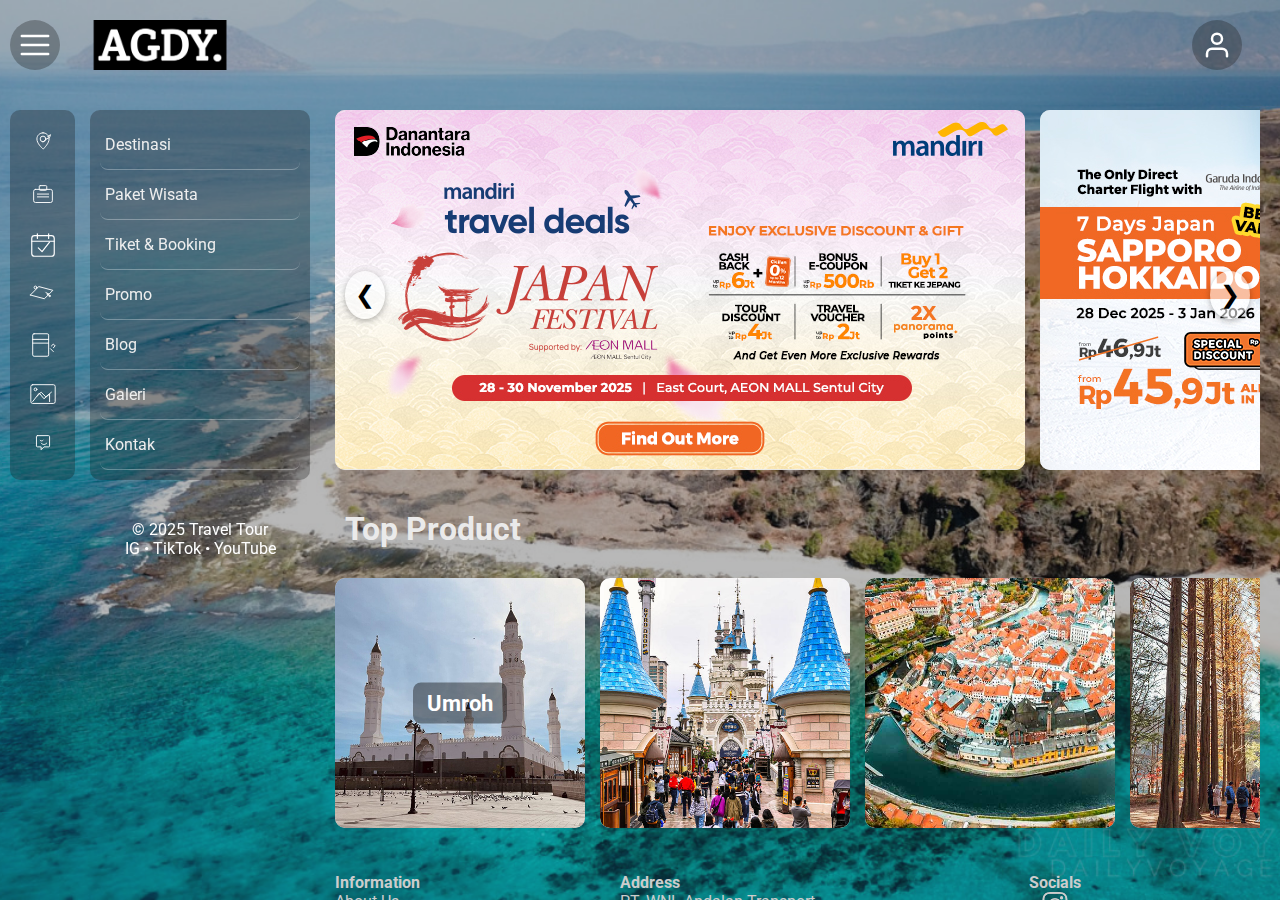
<file: index.html>
<!DOCTYPE html>
<html lang="en">
<head>
    <meta charset="UTF-8">
    <meta name="viewport" content="width=device-width, initial-scale=1.0">
    <link rel="stylesheet" href="style.css">
    <link rel="icon" href="foto/Icons/20240830_131824.png">
    <title>Agdy's Ways | Find Out Your Better Experiences!</title>
</head>

<body>

    <div class="container">
        <!--LOGIN FORM-->
        <div class="popup" id="popup">
            <div class="popup-content">
                <span class="close" id="closeBtn">&times;</span>
                <h2>Log In</h2>
                <form action="">
                    <label for="email">Email</label>
                    <input type="email" placeholder="yourmail@example.com" required>
                    <label for="password">Password</label>
                    <input type="password" placeholder="Your Password" required>
                    <button type="submit" class="log-in">Log In</button>
                </form>
                <p><a href="">Forgot Your Password?</a></p>
            </div>
        </div>


        <nav class="sidebar">

            <!-- HEADER SIDEBAR -->
            <header class="sidebar-header">

                <!-- TOMBOL BURGER -->
                <button class="burger" id="burgerBtn">
                    <svg class="icon-burger" xmlns="http://www.w3.org/2000/svg" 
                        width="100" height="100" viewBox="0 0 50 50">
                        <path fill="currentColor" d="M 3 8 A 2.0002 2.0002 0 1 0 3 12 L 47 12 A 2.0002 2.0002 0 1 0 47 8 L 3 8 z 
                                                    M 3 23 A 2.0002 2.0002 0 1 0 3 27 L 47 27 A 2.0002 2.0002 0 1 0 47 23 L 3 23 z 
                                                    M 3 38 A 2.0002 2.0002 0 1 0 3 42 L 47 42 A 2.0002 2.0002 0 1 0 47 38 L 3 38 z"/>
                    </svg>
                </button>

                <!-- IKON QUICK ACCESS -->

                <ul class="menu-icons">

                    <li class="icon-item" data-target="destinasi">
                        <svg width="64" height="64" viewBox="0 0 64 64" xmlns="http://www.w3.org/2000/svg" fill="none" stroke="currentColor" stroke-width="2" stroke-linecap="round" stroke-linejoin="round">
                            <path d="M32 6c-7.18 0-13 5.82-13 13 0 9.75 10.5 18.96 12.1 20.43a1.5 1.5 0 0 0 2.8 0C34.5 37.96 45 28.75 45 19c0-7.18-5.82-13-13-13z"/>
                            <circle cx="32" cy="19" r="6" />
                            <path d="M42 14l6-4-2 6-8 4-6 6" />
                        </svg>
                    </li>
                    <li class="icon-item" data-target="paket">
                        <svg width="64" height="64" viewBox="0 0 64 64" xmlns="http://www.w3.org/2000/svg" fill="none" stroke="currentColor" stroke-width="2" stroke-linecap="round" stroke-linejoin="round">
                            <rect x="12" y="20" width="40" height="28" rx="4" />
                            <rect x="24" y="12" width="16" height="10" rx="2" />
                            <line x1="20" y1="30" x2="44" y2="30" />
                            <line x1="20" y1="36" x2="44" y2="36" />
                        </svg>

                    </li>
                    <li class="icon-item" data-target="booking">
                        <svg width="64" height="64" viewBox="0 0 64 64" xmlns="http://www.w3.org/2000/svg" fill="none" stroke="currentColor" stroke-width="2.5" stroke-linecap="round" stroke-linejoin="round">
                            <rect x="8" y="12" width="48" height="44" rx="6" />
                            <line x1="8" y1="24" x2="56" y2="24" />
                            <line x1="20" y1="8" x2="20" y2="18" />
                            <line x1="44" y1="8" x2="44" y2="18" />
                            <path d="M22 38l8 8 16-20" />
                        </svg>
                    </li>
                    <li class="icon-item" data-target="booking">
                        <svg width="64" height="64" viewBox="0 0 64 64" xmlns="http://www.w3.org/2000/svg" fill="none" stroke="currentColor" stroke-width="2" stroke-linecap="round" stroke-linejoin="round">
                            <path d="M5 32l18-18 30 8-18 18L5 32z" />
                            <circle cx="16" cy="16" r="3" />
                            <path d="M38 26l8 8" />
                            <circle cx="46" cy="34" r="1.5" />
                            <circle cx="42" cy="30" r="1.5" />
                        </svg>

                    </li>
                    <li class="icon-item" data-target="booking">
                        <svg width="64" height="64" viewBox="0 0 64 64" xmlns="http://www.w3.org/2000/svg" fill="none" stroke="currentColor" stroke-width="2" stroke-linecap="round" stroke-linejoin="round">
                            <rect x="10" y="8" width="34" height="48" rx="3" />
                            <line x1="10" y1="20" x2="44" y2="20" />
                            <line x1="10" y1="28" x2="44" y2="28" />
                            <path d="M48 40l6 6" />
                            <path d="M50 34l4-4 4 4-4 4" />
                        </svg>

                    </li>
                    <li class="icon-item" data-target="booking">
                        <svg width="64" height="64" viewBox="0 0 64 64" xmlns="http://www.w3.org/2000/svg" fill="none" stroke="currentColor" stroke-width="2" stroke-linecap="round" stroke-linejoin="round">
                            <rect x="6" y="10" width="52" height="40" rx="4" />
                            <circle cx="16" cy="20" r="3" />
                            <path d="M10 46l14-18 10 12 12-10 0 16" />
                            <polyline points="20,34 28,26 38,36 50,26" fill="none" />
                        </svg>

                    </li>
                    <li class="icon-item" data-target="booking">
                        <svg width="64" height="64" viewBox="0 0 64 64" xmlns="http://www.w3.org/2000/svg" fill="none" stroke="currentColor" stroke-width="2" stroke-linecap="round" stroke-linejoin="round">
                            <path d="M20 12h24a2 2 0 0 1 2 2v20a2 2 0 0 1-2 2H34l-6 6v-6H20a2 2 0 0 1-2-2V14a2 2 0 0 1 2-2z" />
                            <path d="M26 22c2 2 4 2 6 0" />
                            <path d="M28 28c4 4 8 4 12 0" />
                        </svg>

                    </li>

                </ul>

            </header>

            <!-- SLIDE MENU -->
             <div class="slide-wrapper">
                <div class="slide" id="slide">

                    <!-- LOGO -->
                    <div class="logo">
                        <img src="foto/Icons/20250711_122915.png" alt="">
                    </div>

                    <!-- MENU UTAMA -->
                    <ul class="menu">

                        <li class="toggle" data-target="destinasi">Destinasi</li>
                        <ul class="submenu" id="destinasi">
                            <li>Indonesia</li>
                            <li>Asia</li>
                            <li>Eropa</li>
                            <li>Amerika</li>
                            <li>Australia</li>
                        </ul>

                        <li class="toggle" data-target="paket">Paket Wisata</li>
                        <ul class="submenu" id="paket">
                            <li>Private Tour</li>
                            <li>Open Trip</li>
                            <li>Honeymoon</li>
                            <li>Keluarga</li>
                            <li>Luxury Tour</li>
                        </ul>

                        <li class="toggle" data-target="booking">Tiket & Booking</li>
                        <ul class="submenu" id="booking">
                            <li>Tiket Pesawat</li>
                            <li>Hotel</li>
                            <li>Rental Mobil</li>
                            <li>Asuransi</li>
                        </ul>

                        <li>Promo</li>
                        <li>Blog</li>
                        <li>Galeri</li>
                        <li>Kontak</li>

                    </ul>

                    <div class="sidebar-footer">
                        © 2025 Travel Tour<br>
                        IG • TikTok • YouTube
                    </div>
                </div>
             </div>
            
        </nav>

        <div class="content">
            <div class="navbar">
                <button class="login-btn" id="loginBtn">
                    <svg src="foto/account.svg" width="30" height="30" viewBox="0 0 24 24" fill="none" stroke="currentColor" stroke-width="2" stroke-linecap="round" stroke-linejoin="round" aria-hidden="true">
                    <path d="M20 21v-2a4 4 0 0 0-4-4H8a4 4 0 0 0-4 4v2"></path>
                    <circle cx="12" cy="7" r="4"></circle>
                    </svg>
                </button>
            </div> 
            <div class="content-container">

                <!--Carousel Promo-->
                <div class="promo-container" data-carousel>
                    <button class="btn prev">&#10094;</button>
                    <div class="promo track">
                        <div class="item-promo"><img src="foto/Promo/promo_1764065968264_Mandiri Travel web banner 690 x 360 px.jpg" alt=""></div>
                        <div class="item-promo"><img src="foto/Promo/promo_1763519725218_2025 11 update GIT Sapporo 45juta webbanner 690x360px copy.jpg" alt=""></div>
                        <div class="item-promo"><img src="foto/Promo/promo_1750918585447_2025 06 Northern Lights website banner 690x360px copy.jpg" alt=""></div>
                        <div class="item-promo"><img src="foto/Promo/promo_1750321212149_2025 05 VIBES website banner 690x360px.jpeg" alt=""></div>
                    </div>
                    <button class="btn next">&#10095;</button>
                </div>

                
                <H1>Top Product</H1>
                <!--Carousel Top Product-->
                <div class="product-container" data-carousel>
                    <button class="btn prev">&#10094;</button>
                    <div class="product track">
                        <div class="item-product">
                            <img src="foto/Top_Product/product_Quba mosque_480x480.jpg" alt="">
                            <span class="label-product">Umroh</span>
                        </div>
                        <div class="item-product"><img src="foto/Top_Product/product_Korea-Ex_Lotte-World_480x480.jpg" alt=""></div>
                        <div class="item-product"><img src="foto/Top_Product/product_austria-12_cesky_480x480.jpg" alt=""></div>
                        <div class="item-product"><img src="foto/Top_Product/product_Busan_Nami-Island_480x480.jpg" alt=""></div>
                        <div class="item-product"><img src="foto/Top_Product/product_China Chongqing Square.jpg" alt=""></div>
                        <div class="item-product"><img src="foto/Top_Product/product_Jp-Sapporo_Snow-Mobile_480x480.jpg" alt=""></div>
                        <div class="item-product"><img src="foto/Top_Product/product_jp-shira_gotemba_480x480.jpg" alt=""></div>
                        <div class="item-product"><img src="foto/Top_Product/product_thailand-06_laser-buddha_480x480.jpg" alt=""></div>
                        <div class="item-product"><img src="foto/Top_Product/product_ Peterhoff Palace 480x480.jpeg" alt=""></div>
                    </div>
                    <button class="btn next">&#10095;</button>
                </div>

            </div>
            
            <footer class="footer">
                <div class="footer-inner">

                    <div class="footer-info">
                        <h4>Information</h4>
                        <a href="">About Us</a>
                        <a href="">Terms</a>
                        <a href="">Privacy</a>
                        <a href="">Branches</a>
                    </div>
                    
                    <div class="address">
                        <h4>Address</h4>
                        <a>PT. WNL Andalan Transport</a>
                        <a>Jl. Solo-Sragen</a>
                        <a>Jetak Pabrik, Jetak, Sidoharjo</a>
                        <a>Sragen 57281</a>
                    </div>

                    <div class="footer-social">
                        <h4>Socials</h4>
                        <a href="">
                            <svg xmlns="http://www.w3.org/2000/svg"  viewBox="0 0 1024 1024"><path d="M511 4c138 0 155 1 209 3 53 2 90 11 123 24 34 13 62 30 90 58s45 56 58 90c13 33 22 70 24 123 2 54 3 71 3 209s-1 155-3 209c-2 53-11 90-24 123-13 34-30 62-58 90s-56 45-90 58c-33 13-70 22-123 24-54 2-71 3-209 3s-155-1-209-3c-53-2-90-11-123-24-34-13-62-30-90-58s-45-56-58-90C18 810 9 773 7 720c-2-54-3-71-3-209s1-155 3-209c2-53 11-90 24-123 13-34 30-62 58-90s56-45 90-58c33-13 70-22 123-24 54-2 71-3 209-3zm0 66c-144 0-161 1-217 3-52 2-81 12-100 19-49 20-82 53-102 102-7 19-17 48-19 100-2 56-3 73-3 217s1 161 3 217c2 52 12 81 19 100 20 49 53 82 102 102 19 7 48 17 100 19 56 2 73 3 217 3s161-1 217-3c52-2 81-12 100-19 49-20 82-53 102-102 7-19 17-48 19-100 2-56 3-73 3-217s-1-161-3-217c-2-52-12-81-19-100-20-49-53-82-102-102-19-7-48-17-100-19-56-2-73-3-217-3zm0 644c112 0 203-91 203-203s-91-203-203-203-203 91-203 203 91 203 203 203zm0-463c144 0 260 116 260 260S655 771 511 771 251 655 251 511s116-260 260-260zm332-10c0 34-28 60-62 60s-60-26-60-60 26-62 60-62 62 28 62 62z"/>
                            <path xmlns="http://www.w3.org/2000/svg" d="M511 4c138 0 155 1 209 3 53 2 90 11 123 24 34 13 62 30 90 58s45 56 58 90c13 33 22 70 24 123 2 54 3 71 3 209s-1 155-3 209c-2 53-11 90-24 123-13 34-30 62-58 90s-56 45-90 58c-33 13-70 22-123 24-54 2-71 3-209 3s-155-1-209-3c-53-2-90-11-123-24-34-13-62-30-90-58s-45-56-58-90C18 810 9 773 7 720c-2-54-3-71-3-209s1-155 3-209c2-53 11-90 24-123 13-34 30-62 58-90s56-45 90-58c33-13 70-22 123-24 54-2 71-3 209-3zm0 66c-144 0-161 1-217 3-52 2-81 12-100 19-49 20-82 53-102 102-7 19-17 48-19 100-2 56-3 73-3 217s1 161 3 217c2 52 12 81 19 100 20 49 53 82 102 102 19 7 48 17 100 19 56 2 73 3 217 3s161-1 217-3c52-2 81-12 100-19 49-20 82-53 102-102 7-19 17-48 19-100 2-56 3-73 3-217s-1-161-3-217c-2-52-12-81-19-100-20-49-53-82-102-102-19-7-48-17-100-19-56-2-73-3-217-3zm0 644c112 0 203-91 203-203s-91-203-203-203-203 91-203 203 91 203 203 203zm0-463c144 0 260 116 260 260S655 771 511 771 251 655 251 511s116-260 260-260zm332-10c0 34-28 60-62 60s-60-26-60-60 26-62 60-62 62 28 62 62z"/></svg>
                        </a>
                        <a href="">
                            <svg xmlns="http://www.w3.org/2000/svg"   viewBox="0 0 32 32" version="1.1">
                                <path d="M29.398 5.928c-0.867-0.624-3.283-1.453-13.406-1.453-10.848 0-12.458 0.952-12.975 1.264-2.749 1.652-3.010 8.963-3.034 10.445 0.033 1.958 0.349 8.473 3.032 10.084 0.515 0.311 2.116 1.257 12.976 1.257 10.13 0 12.543-0.825 13.406-1.447 2.343-1.686 2.612-7.49 2.619-9.92-0.006-1.954-0.211-8.496-2.619-10.23zM28.23 24.456c-0.349 0.251-2.35 1.069-12.239 1.069-9.56 0-11.566-0.742-11.945-0.971-0.965-0.579-1.984-3.652-2.063-8.376 0.079-4.713 1.111-8.153 2.066-8.726 0.38-0.229 2.393-0.977 11.943-0.977 9.881 0 11.887 0.824 12.239 1.076 0.857 0.617 1.773 3.865 1.787 8.613-0.014 4.823-0.936 7.678-1.787 8.291zM22.513 15.213l-8.998-5.522c-0.309-0.187-0.695-0.191-1.008-0.014-0.315 0.178-0.509 0.511-0.509 0.871v11.045c0 0.36 0.194 0.694 0.509 0.871 0.152 0.086 0.322 0.129 0.491 0.129 0.178 0 0.358-0.048 0.516-0.143l8.998-5.524c0.3-0.181 0.483-0.506 0.483-0.856s-0.183-0.676-0.483-0.857zM13.999 19.822v-7.503l6.063 3.751z"/>
                            </svg>
                        </a>
                        <a href="">
                           <svg viewBox="0 0 251 256" version="1.1" xmlns="http://www.w3.org/2000/svg" preserveAspectRatio="xMidYMid">
                                <g>
                                <path d="M149.078767,108.398529 L242.331303,0 L220.233437,0 L139.262272,94.1209195 L74.5908396,0 L0,0 L97.7958952,142.3275 L0,256 L22.0991185,256 L107.606755,156.605109 L175.904525,256 L250.495364,256 L149.07334,108.398529 L149.078767,108.398529 Z M118.810995,143.581438 L108.902233,129.408828 L30.0617399,16.6358981 L64.0046968,16.6358981 L127.629893,107.647252 L137.538655,121.819862 L220.243874,240.120681 L186.300917,240.120681 L118.810995,143.586865 L118.810995,143.581438 Z"/>
                                </g>
                        </svg>
                        </a>
                        <a href="">
                            <svg xmlns="http://www.w3.org/2000/svg"  viewBox="0 0 24 24">
                                <path d="M5,3H19a2,2,0,0,1,2,2V19a2,2,0,0,1-2,2H5a2,2,0,0,1-2-2V5A2,2,0,0,1,5,3M18,5H15.5A3.5,3.5,0,0,0,12,8.5V11H10v3h2v7h3V14h3V11H15V9a1,1,0,0,1,1-1h2Z"/>
                            </svg>
                        </a>
                    </div>

                </div>
            </footer>

        </div>


    </div>

    <div class="mobile-layout">
        <!-- HEADER -->
        <header class="mobile-header">
        <div class="logo">
            <img src="foto/Icons/20250711_122915.png" alt="Agdy's Ways">
        </div>

        <button class="login-btn">
            <svg width="26" height="26" viewBox="0 0 24 24" fill="none"
            stroke="currentColor" stroke-width="2" stroke-linecap="round" stroke-linejoin="round">
            <path d="M20 21v-2a4 4 0 0 0-4-4H8a4 4 0 0 0-4 4v2"/>
            <circle cx="12" cy="7" r="4"/>
            </svg>
        </button>
        </header>

        <!-- PROMO -->
        <section class="promo-section">
            <div class="promo track">
                <div class="item-promo"><img src="foto/Promo/promo_1764065968264_Mandiri Travel web banner 690 x 360 px.jpg" alt=""></div>
                <div class="item-promo"><img src="foto/Promo/promo_1763519725218_2025 11 update GIT Sapporo 45juta webbanner 690x360px copy.jpg" alt=""></div>
                <div class="item-promo"><img src="foto/Promo/promo_1750918585447_2025 06 Northern Lights website banner 690x360px copy.jpg" alt=""></div>
                <div class="item-promo"><img src="foto/Promo/promo_1750321212149_2025 05 VIBES website banner 690x360px.jpeg" alt=""></div>
            </div>
        </section>

        <!-- ICON MENU -->
        <section class="icon-menu">
        <div class="icon-item">🏝️</div>
        <div class="icon-item">🎒</div>
        <div class="icon-item">✈️</div>
        <div class="icon-item">🛎️</div>
        <div class="icon-item">📸</div>
        <div class="icon-item">💬</div>
        <div class="icon-item">🗺️</div>
        <div class="icon-item">⭐</div>
        </section>

        <!-- PRODUCT -->
        <section class="product-section">
        <h2>Top Product</h2>
            <div class="product track">
                <div class="item-product">
                    <img src="foto/Top_Product/product_Quba mosque_480x480.jpg" alt="">
                    <span class="label-product">Umroh</span>
                </div>
                <div class="item-product"><img src="foto/Top_Product/product_Korea-Ex_Lotte-World_480x480.jpg" alt=""></div>
                <div class="item-product"><img src="foto/Top_Product/product_austria-12_cesky_480x480.jpg" alt=""></div>
                <div class="item-product"><img src="foto/Top_Product/product_Busan_Nami-Island_480x480.jpg" alt=""></div>
                <div class="item-product"><img src="foto/Top_Product/product_China Chongqing Square.jpg" alt=""></div>
                <div class="item-product"><img src="foto/Top_Product/product_Jp-Sapporo_Snow-Mobile_480x480.jpg" alt=""></div>
                <div class="item-product"><img src="foto/Top_Product/product_jp-shira_gotemba_480x480.jpg" alt=""></div>
                <div class="item-product"><img src="foto/Top_Product/product_thailand-06_laser-buddha_480x480.jpg" alt=""></div>
                <div class="item-product"><img src="foto/Top_Product/product_ Peterhoff Palace 480x480.jpeg" alt=""></div>
            </div>
        </section>

        <!-- FOOTER -->
        <footer class="mobile-footer">
        <p>© 2025 Agdy's Ways</p>
        </footer>
            </div>

    
    <script type="module" src="js/main.js"></script>
    
</body>
</html>
</file>
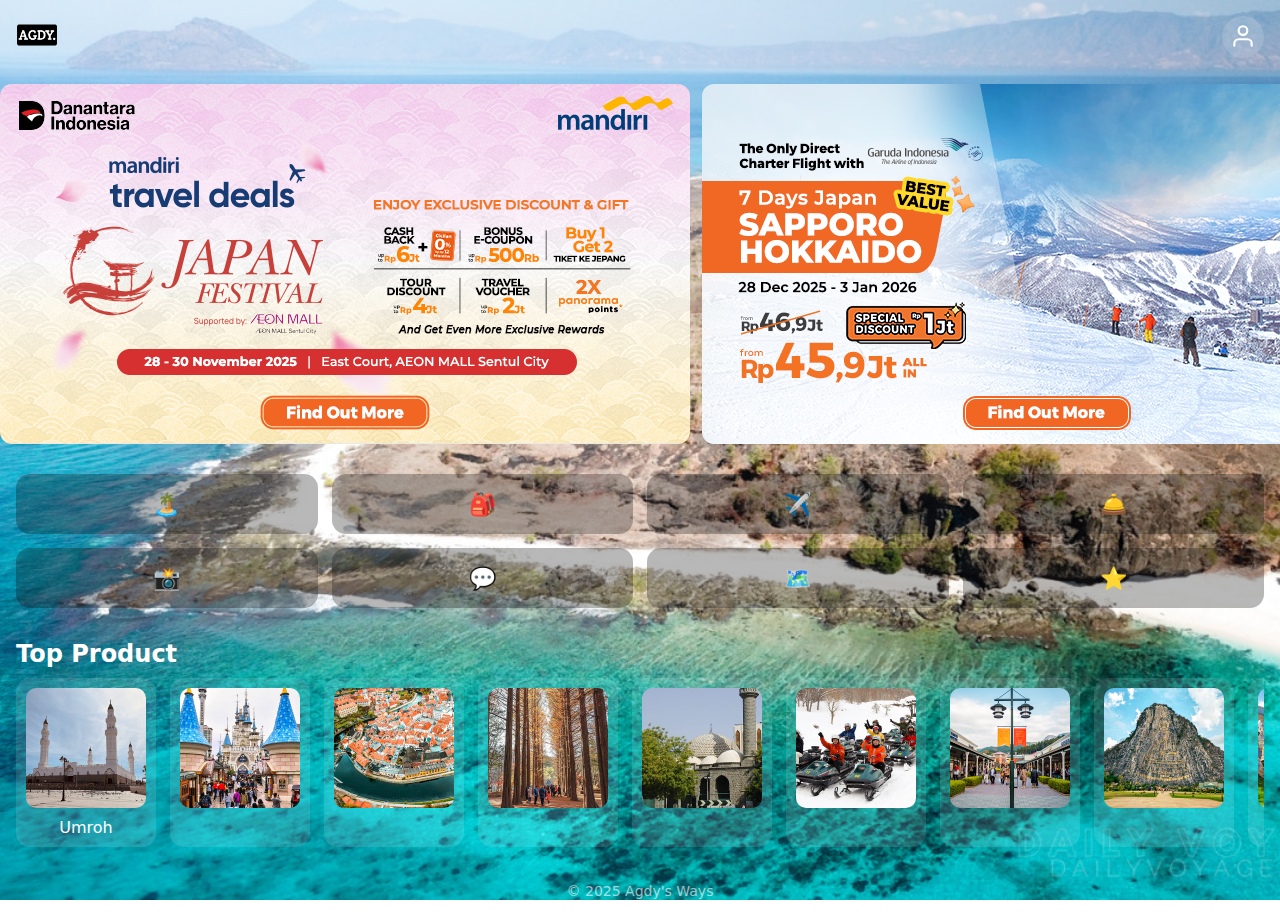
<file: unittest.html>
<!DOCTYPE html>
<html lang="id">
<head>
  <meta charset="UTF-8">
  <meta name="viewport" content="width=device-width, initial-scale=1.0">
  <title>Agdy's Ways - Mobile</title>
  <style>
    * {
        margin: 0;
        padding: 0;
        box-sizing: border-box;
        font-family: system-ui, sans-serif;
        }

        body {
        background: url(foto/alor.jpg);
        background-size: cover;
        background-position: center;
        background-repeat: no-repeat;
        background-attachment: fixed;
        color: #fff;
        }

        /* HEADER */
        .mobile-header {
        display: flex;
        justify-content: space-between;
        align-items: center;
        padding: 14px 16px;
        }

        .logo img {
        height: 42px;
        }

        .login-btn {
        width: 42px;
        height: 42px;
        border-radius: 50%;
        border: none;
        background: rgba(255,255,255,0.15);
        color: #fff;
        }

        /* PROMO */
        .promo-section {
        padding: 10px 0;
        }

        .promo {
        display: flex;
        gap: 12px;
        overflow-x: auto;
        scroll-snap-type: x mandatory;
        }

        .promo img {
        min-width: 90%;
        border-radius: 12px;
        scroll-snap-align: center;
        }

        /* ICON MENU */
        .icon-menu {
        display: grid;
        grid-template-columns: repeat(4, 1fr);
        gap: 14px;
        padding: 16px;
        }

        .icon-item {
        background: rgba(20, 19, 19, 0.3);
        border-radius: 14px;
        height: 60px;
        display: flex;
        align-items: center;
        justify-content: center;
        font-size: 22px;
        }

        /* PRODUCT */
        .product-section {
        padding: 16px;
        }

        .product-section h2 {
        margin-bottom: 10px;
        }

        .product {
        display: flex;
        gap: 14px;
        overflow-x: auto;
        }

        .item-product {
        min-width: 140px;
        background: rgba(255,255,255,0.12);
        border-radius: 14px;
        padding: 10px;
        text-align: center;
        }

        .item-product img {
        width: 100%;
        border-radius: 10px;
        margin-bottom: 6px;
        }

        /* FOOTER */
        .mobile-footer {
        text-align: center;
        padding: 20px;
        font-size: 14px;
        opacity: 0.6;
        }

  </style>
</head>

<body>

<!-- HEADER -->
<header class="mobile-header">
  <div class="logo">
    <img src="foto/Icons/20250711_122915.png" alt="Agdy's Ways">
  </div>

  <button class="login-btn">
    <svg width="26" height="26" viewBox="0 0 24 24" fill="none"
      stroke="currentColor" stroke-width="2" stroke-linecap="round" stroke-linejoin="round">
      <path d="M20 21v-2a4 4 0 0 0-4-4H8a4 4 0 0 0-4 4v2"/>
      <circle cx="12" cy="7" r="4"/>
    </svg>
  </button>
</header>

<!-- PROMO -->
<section class="promo-section">
    <div class="promo track">
        <div class="item-promo"><img src="foto/Promo/promo_1764065968264_Mandiri Travel web banner 690 x 360 px.jpg" alt=""></div>
        <div class="item-promo"><img src="foto/Promo/promo_1763519725218_2025 11 update GIT Sapporo 45juta webbanner 690x360px copy.jpg" alt=""></div>
        <div class="item-promo"><img src="foto/Promo/promo_1750918585447_2025 06 Northern Lights website banner 690x360px copy.jpg" alt=""></div>
        <div class="item-promo"><img src="foto/Promo/promo_1750321212149_2025 05 VIBES website banner 690x360px.jpeg" alt=""></div>
    </div>
</section>

<!-- ICON MENU -->
<section class="icon-menu">
  <div class="icon-item">🏝️</div>
  <div class="icon-item">🎒</div>
  <div class="icon-item">✈️</div>
  <div class="icon-item">🛎️</div>
  <div class="icon-item">📸</div>
  <div class="icon-item">💬</div>
  <div class="icon-item">🗺️</div>
  <div class="icon-item">⭐</div>
</section>

<!-- PRODUCT -->
<section class="product-section">
  <h2>Top Product</h2>
    <div class="product track">
        <div class="item-product">
            <img src="foto/Top_Product/product_Quba mosque_480x480.jpg" alt="">
            <span class="label-product">Umroh</span>
        </div>
        <div class="item-product"><img src="foto/Top_Product/product_Korea-Ex_Lotte-World_480x480.jpg" alt=""></div>
        <div class="item-product"><img src="foto/Top_Product/product_austria-12_cesky_480x480.jpg" alt=""></div>
        <div class="item-product"><img src="foto/Top_Product/product_Busan_Nami-Island_480x480.jpg" alt=""></div>
        <div class="item-product"><img src="foto/Top_Product/product_China Chongqing Square.jpg" alt=""></div>
        <div class="item-product"><img src="foto/Top_Product/product_Jp-Sapporo_Snow-Mobile_480x480.jpg" alt=""></div>
        <div class="item-product"><img src="foto/Top_Product/product_jp-shira_gotemba_480x480.jpg" alt=""></div>
        <div class="item-product"><img src="foto/Top_Product/product_thailand-06_laser-buddha_480x480.jpg" alt=""></div>
        <div class="item-product"><img src="foto/Top_Product/product_ Peterhoff Palace 480x480.jpeg" alt=""></div>
    </div>
</section>

<!-- FOOTER -->
<footer class="mobile-footer">
  <p>© 2025 Agdy's Ways</p>
</footer>

</body>
</html>
</file>
<file: style.css>
@import url('https://fonts.googleapis.com/css2?family=Roboto:wght@300;400;500;700&display=swap');

*{
    box-sizing: border-box;
    margin: 0;
    padding: 0;
    font-family: "Roboto", sans-serif;
}

body{
    background: url(foto/alor.jpg);
    background-size: cover;
    background-position: center;
    background-repeat: no-repeat;
    background-attachment: fixed;
    overflow-x: hidden;        /* Hilangkan scroll horizontal */
}

.container{
    display: flex;
    flex-direction: row;
    height: 100vh;
    overflow: hidden;
    background: rgba(20, 19, 19, 0.3);          /* Tidak ada scroll pada container */
}

/* ================= SIDEBAR ================= */

.sidebar{
    display: flex;
    flex-direction: row;
    position: relative;
    top: 0;
    align-items: flex-start;
    padding: 10px;
    z-index: 999;
}

.sidebar-header{
    width: 80px;
    display: flex;
    flex-direction: column;
}

.burger{
    height: 50px;
    width: 50px;
    border-radius: 50%;
    background: rgba(20, 19, 19, 0.3);
    margin: 10px 40px 0 0;
    display: flex;
    justify-content: center;
    align-items: center;
    border: none;
    cursor: pointer;
    transition: .3s ease;
}

.burger:hover{
    transform: scale(1.2);
}

.icon-burger{
    height: 30px;
    color: #fff;
}

.menu-icons{
    margin-top: 40px;
    background: rgba(20, 19, 19, 0.3);
    padding: 10px;
    border-radius: 10px;
    color: #fff;
    margin-right: 15px;
    max-height: calc(100vh - 120px);
    overflow-y: auto;
    -webkit-overflow-scrolling: touch;
}

.menu-icons li{
    height: 50px;
    display: flex;
    align-items: center;
    justify-content: center;
    cursor: pointer;
    border-radius: 8px;
}

.icon-item svg{
    width: 30px;
    height: 30px;
}

/* SLIDE MENU */

.slide-wrapper {
    position: relative;
    overflow: hidden;     /* kunci penting */
    width: 220px;
    transition: width .68s ease;
}
.slide-wrapper.show {
    width: 0;
}

.slide {
    width: 220px;
    transform: translateX(0);
    opacity: 1;
    transition: transform .7s ease, opacity 1s ease;
}

.slide.show {
    transform: translateX(-220px);
    opacity: 0;
    pointer-events: none;
}

/* LOGO */
.logo{
    position: relative;
    height: 50px;
    width: 140px;
    display: flex;
    border-radius: 15px;
    cursor: pointer;
    z-index: 101;
    margin-top: 10px;
}

.logo img{
    width: 100%;
    object-fit: cover;
    
}

.menu{
    list-style: none;
    margin-top: 40px;
    padding: 10px;
    background: rgba(20, 19, 19, 0.3);
    border-radius: 10px;
    color: #eee;
    max-height: calc(100vh - 120px);
    overflow-y: auto;
    -webkit-overflow-scrolling: touch;

}

.menu li{
    height: 50px;
    display: flex;
    align-items: center;
    border-bottom: 1px solid rgba(255,255,255,0.3);
    cursor: pointer;
    padding-left: 5px;
    border-radius: 8px;
}

.menu li:hover{
    color: rgb(29, 29, 29);
}


/* SUBMENU */
.submenu{
    display: none;
    padding-left: 25px;
}

.submenu li{
    border: none;
    height: auto;
    padding: 6px 2;
    font-size: 16px;
}

.menu-icons,
.menu {
    overflow-y: auto;
    scrollbar-width: none;
    -ms-overflow-style: none;
}

.menu-icons::-webkit-scrollbar,
.menu::-webkit-scrollbar {
    display: none;
}


/* FOOTER */
/* FOOTER */
.sidebar-footer {
margin-top: 40px;
font-size: 16px;
color: #fff;
text-align: center;
}


/* ================= CONTENT ================= */

.content{
    flex: 1;
    display: flex;
    flex-direction: column;
    width: 100%;
    gap: 15px;
    max-height: 100vh; /* atur tinggi area produk */
    overflow-y: auto;                /* aktifkan scroll vertikal */
    -webkit-overflow-scrolling: touch;
    padding-left: 15px;
    padding-right: 20px;
    transition: 
        margin-left .35s ease, 
        padding-left .35s ease, 
        flex-basis .35s ease;
    }

.content H1{
    width: 200px;
    color:#eaeaea;
    padding: 10px;
    border-radius: 10px;
}

.navbar {
    position: fixed;
    top: 0;
    right: 0;
    width: calc(100% - 80px);
    padding: 10px 3%;
    z-index: 100;
    display: flex;
    justify-content: flex-end;
}

.login-btn{
    width: 50px;
    height: 50px;
    border-radius: 50%;
    margin-top: 10px;
    background: rgba(20, 19, 19, 0.3);
    display: flex;
    justify-content: center;
    align-items: center;
    border: none;
    cursor: pointer;
    transition: .3s ease;
}

.login-btn:hover{
    transform: scale(1.2);
}

.login-btn svg{
    color: #fff;
}

/* Carousel Promo */

.promo-container {
    position: relative;
    height: auto;
    width: 100%;
    overflow: hidden;
    padding: 20px 0;
    margin-top: 90px; 
    
}

.promo {
    display: flex;
    gap: 15px;
    overflow-x: auto;
    scroll-behavior: smooth;
    scroll-snap-type: x mandatory;
    padding-bottom: 10px;
    
}

/* Hilangkan scroll bar */
.promo::-webkit-scrollbar { display: none; }

.item-promo {
    min-width: 690px;
    height: 360px;
    background: #ccc;
    border-radius: 10px;
    flex-shrink: 0;
    scroll-snap-align: start;

    display: flex;
    align-items: center;
    justify-content: center;
    font-size: 32px;
}

.item-promo:hover{
    cursor: pointer;
}

/* Tombol panah */


.promo img{
    width: 100%;
    height: auto;
    border-radius: 10px;
    object-fit: cover;
    display: block;
   
}


/* Carousel Top Product */

.product-container {
    position: relative;
    height: auto;
    width: 100%;
    overflow: hidden;
    padding: 20px 0;
    
}

.product {
    display: flex;
    gap: 15px;
    overflow-x: auto;
    scroll-behavior: smooth;
    scroll-snap-type: x mandatory;
    padding-bottom: 10px;
    z-index: 1;
    
}

/* Hilangkan scroll bar */
.product::-webkit-scrollbar { display: none; }

.item-product {
    position: relative;
    min-width: 250px;
    height: 250px;
    background: #ccc;
    border-radius: 10px;
    flex-shrink: 0;
    scroll-snap-align: start;
    overflow: hidden;
    display: flex;
    align-items: center;
    justify-content: center;
    font-size: 32px;
}

.item-product:hover{
    cursor: pointer;
}

.label-product {
    position: absolute;
    left: 50%;
    top: 50%;
    transform: translate(-50%, -50%);
    color: white;
    font-size: 22px;
    font-weight: bold;
    background: rgba(0,0,0,0.4);
    padding: 8px 14px;
    border-radius: 8px;
    z-index: 2;
}

/* Tombol panah */
.btn {
    position: absolute;
    top: 50%;
    transform: translateY(-50%);
    background: rgba(255, 255, 255, 0.574);
    border: none;
    padding: 10px;
    cursor: pointer;
    font-size: 24px;
    border-radius: 50%;
    box-shadow: 0 2px 6px rgba(0,0,0,.3);
    z-index: 10;
}

.product-container .btn {
  opacity: 0;
  pointer-events: none;
  transition: opacity .3s ease;
}

.product-container:hover .btn {
  opacity: 1;
  pointer-events: auto;
}

.prev { left: 10px; }
.next { right: 10px; }

.btn:hover {
    transform: translateY(-50%) scale(1.1);
}


.product img{
    width: 250px;
    height: 250px;
    border-radius: 10px;
    object-fit: cover;
    display: block;

   
}

/* ================= FOOTER ================*/

.footer-inner {
    display: flex;
    flex-direction: row;
    gap: 200px;
    color: #ccc;
    padding-bottom: 20px;
}

.footer-info {
    display: flex;
    flex-direction: column;
}

.footer-info a{
    text-decoration: none;
    color: #ccc;
}

.address {
    display: flex;
    flex-direction: column;
}

.footer-social a {
    display: flex;
    flex-direction: column;
    align-items: left;
    color: #fff;
}

.footer-social svg {
    height: 25px;
    display: block;
    fill: #ccc;
}

.mobile-layout {
    display: none;
}

/* ================= POPUP ================= */

.popup{
    display: none;
    position: fixed;
    top: 0;
    left: 0;
    width: 100%;
    height: 100%;
    background: rgba(20, 19, 19, 0.3);
    justify-content: center;
    align-items: center;
    z-index: 1000;
}

.popup-content{
    width: 350px;
    background: rgba(255,255,255,0.25);
    backdrop-filter: blur(10px);
    border-radius: 10px;
    padding: 30px;
    position: relative;
}

.close{
    position: absolute;
    top: 10px;
    right: 15px;
    font-size: 24px;
    cursor: pointer;
}

form input{
    width: 100%;
    padding: 8px;
    margin: 8px 0 12px;
    border-radius: 5px;
    border: 1px solid #ccc;
}

.log-in{
    width: 100%;
    height: 35px;
    border-radius: 6px;
    background: rgba(255,255,255,0.8);
    border: none;
    cursor: pointer;
}

.mobile-layout {
    display: none;
}

@media (max-width: 1100px) {
    
    
    .product:hover,
    .card:hover,
    .item:hover {
        transform: none !important;
    }

    .slide-wrapper {
        position: relative;
        overflow: hidden;     /* kunci penting */
        width: 0;
        transition: width .68s ease;
    }
    .slide-wrapper.show {
        width: 220px;
    }
    .slide {
        width: 0;
        opacity: 0;
        transform: translateX(-40px);
        overflow: hidden;
        transition: transform .7s ease, opacity 1s ease;
    }
    .slide.show {
        width: 220px;
        opacity: 1;
        transform: translateX(0);
    }

}

@media (max-width: 768px){
   .container {
    display: none;
   } 
   .mobile-layout{
    display: flex;
    flex-direction: column;
   }
   /* HEADER */
        .mobile-header {
        display: flex;
        justify-content: space-between;
        align-items: center;
        padding: 14px 16px;
        }

        .logo img {
        height: 42px;
        }

        .login-btn {
        width: 42px;
        height: 42px;
        border-radius: 50%;
        border: none;
        background: rgba(255,255,255,0.15);
        color: #fff;
        }

        /* PROMO */
        .promo-section {
        padding: 10px 0;
        }

        .promo {
        display: flex;
        gap: 12px;
        overflow-x: auto;
        scroll-snap-type: x mandatory;
        }

        .promo img {
        min-width: 90%;
        border-radius: 12px;
        scroll-snap-align: center;
        }

        /* ICON MENU */
        .icon-menu {
        display: grid;
        grid-template-columns: repeat(4, 1fr);
        gap: 14px;
        padding: 16px;
        }

        .icon-item {
        background: rgba(20, 19, 19, 0.3);
        border-radius: 14px;
        height: 60px;
        display: flex;
        align-items: center;
        justify-content: center;
        font-size: 22px;
        }

        /* PRODUCT */
        .product-section {
        padding: 16px;
        }

        .product-section h2 {
        margin-bottom: 10px;
        }

        .product {
        display: flex;
        gap: 14px;
        overflow-x: auto;
        }

        .item-product {
        min-width: 140px;
        background: rgba(255,255,255,0.12);
        border-radius: 14px;
        padding: 10px;
        text-align: center;
        }

        .item-product img {
        width: 100%;
        border-radius: 10px;
        margin-bottom: 6px;
        }

        /* FOOTER */
        .mobile-footer {
        text-align: center;
        padding: 20px;
        font-size: 14px;
        opacity: 0.6;
        }


}
</file>
